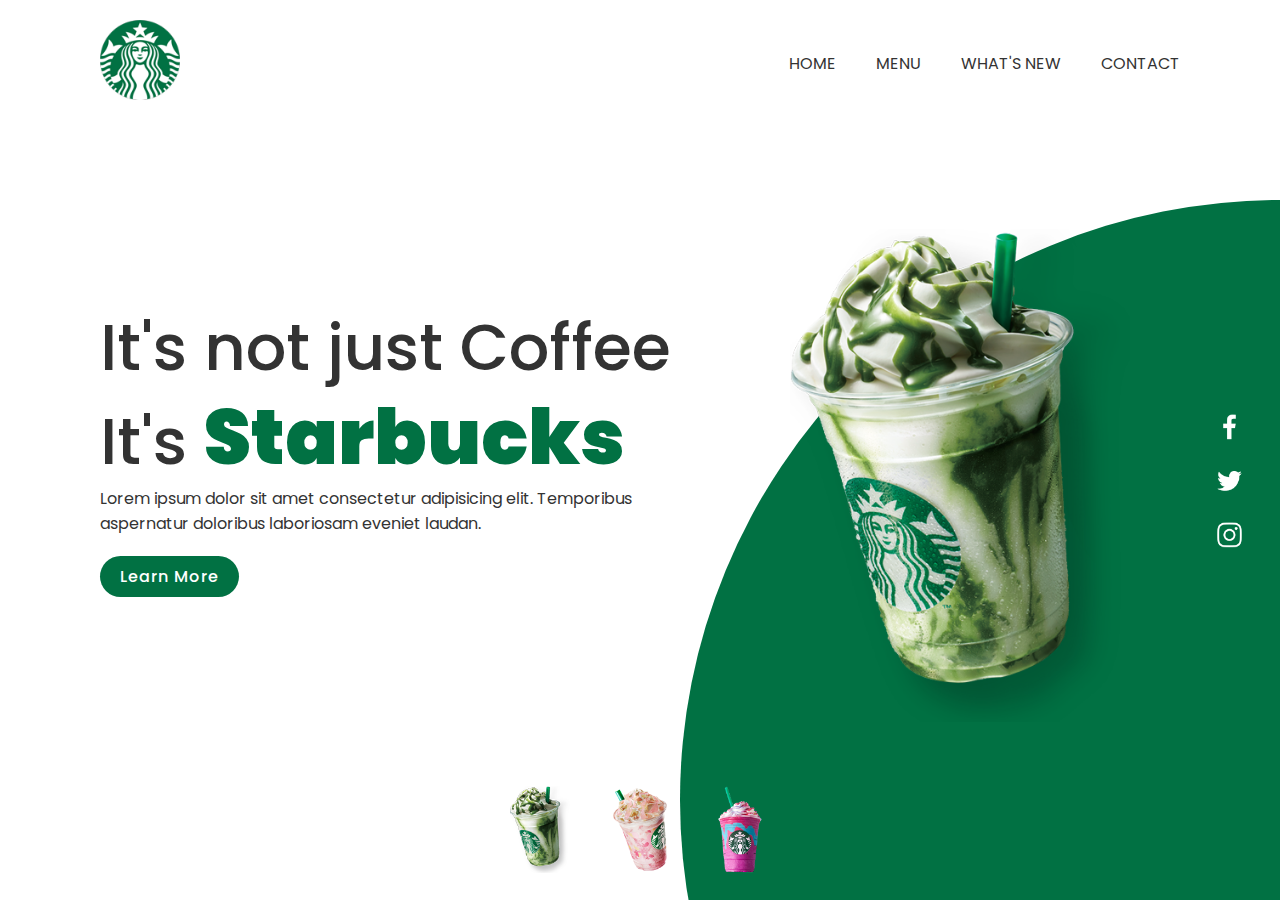
<file: starbucks project/index.html>
<!DOCTYPE html>
<html>

<head>
    <title>Starbucks Website Landing Page</title>
    <link rel="stylesheet" href="style.css">
    <meta charset="UTF-8">
</head>

<body>
    <section>
        <div class="circle"></div>
        <header>
            <a href="#"><img src="images/logo.png" class="logo"></a>
            <ul>
                <li><a href="http://192.168.137.1:5500/index.html#">HOME</a></li>
                <li><a href="https://www.starbucks.in/menu-list.html" target="_blank">MENU</a></li>
                <li><a href="#">WHAT'S NEW</a></li>
                <li><a href="#">CONTACT</a></li>
            </ul>
        </header>
        <div class="content">
            <div class="textbox">
                <h2>It's not just Coffee<br>It's <span>Starbucks</span></h2>
                <p>Lorem ipsum dolor sit amet consectetur adipisicing elit. Temporibus aspernatur doloribus laboriosam
                    eveniet laudan.</p>
                <a href="https://www.starbucks.in/about-us.html" target="_blank">Learn More</a>
            </div>
            <div class="imgBox">
                <img src="images/img1.png" class="starBucks">
            </div>
        </div>
        <ul class="thumb">
            <li><img src="images/thumb1.png" onclick="imgSlider('images/img1.png');changeCircleColor('#017143')"></li>
            <li><img src="images/thumb2.png" onclick="imgSlider('images/img2.png');changeCircleColor('#eb7495')"></li>
            <li><img src="images/thumb3.png" onclick="imgSlider('images/img3.png');changeCircleColor('#d752b1')"></li>
        </ul>
        <ul class="sci">
            <li><a href="https://www.facebook.com/starbucksindia" target="_blank"><img src="images/facebook.png"></a></li>
            <li><a href="https://twitter.com/starbucksindia" target="_blank"><img src="images/twitter.png"></a></li>
            <li><a href="https://www.instagram.com/starbucksindia/" target="_blank"><img src="images/instagram.png" ></a></li>
        </ul>
    </section>
    <script type="text/javascript">
        function imgSlider(anything) {
            document.querySelector('.starBucks').src = anything;
        }
        function changeCircleColor(color) {
            const circle = document.querySelector('.circle');
            circle.style.background = color;
        }
    </script>
</body>

</html>
</file>
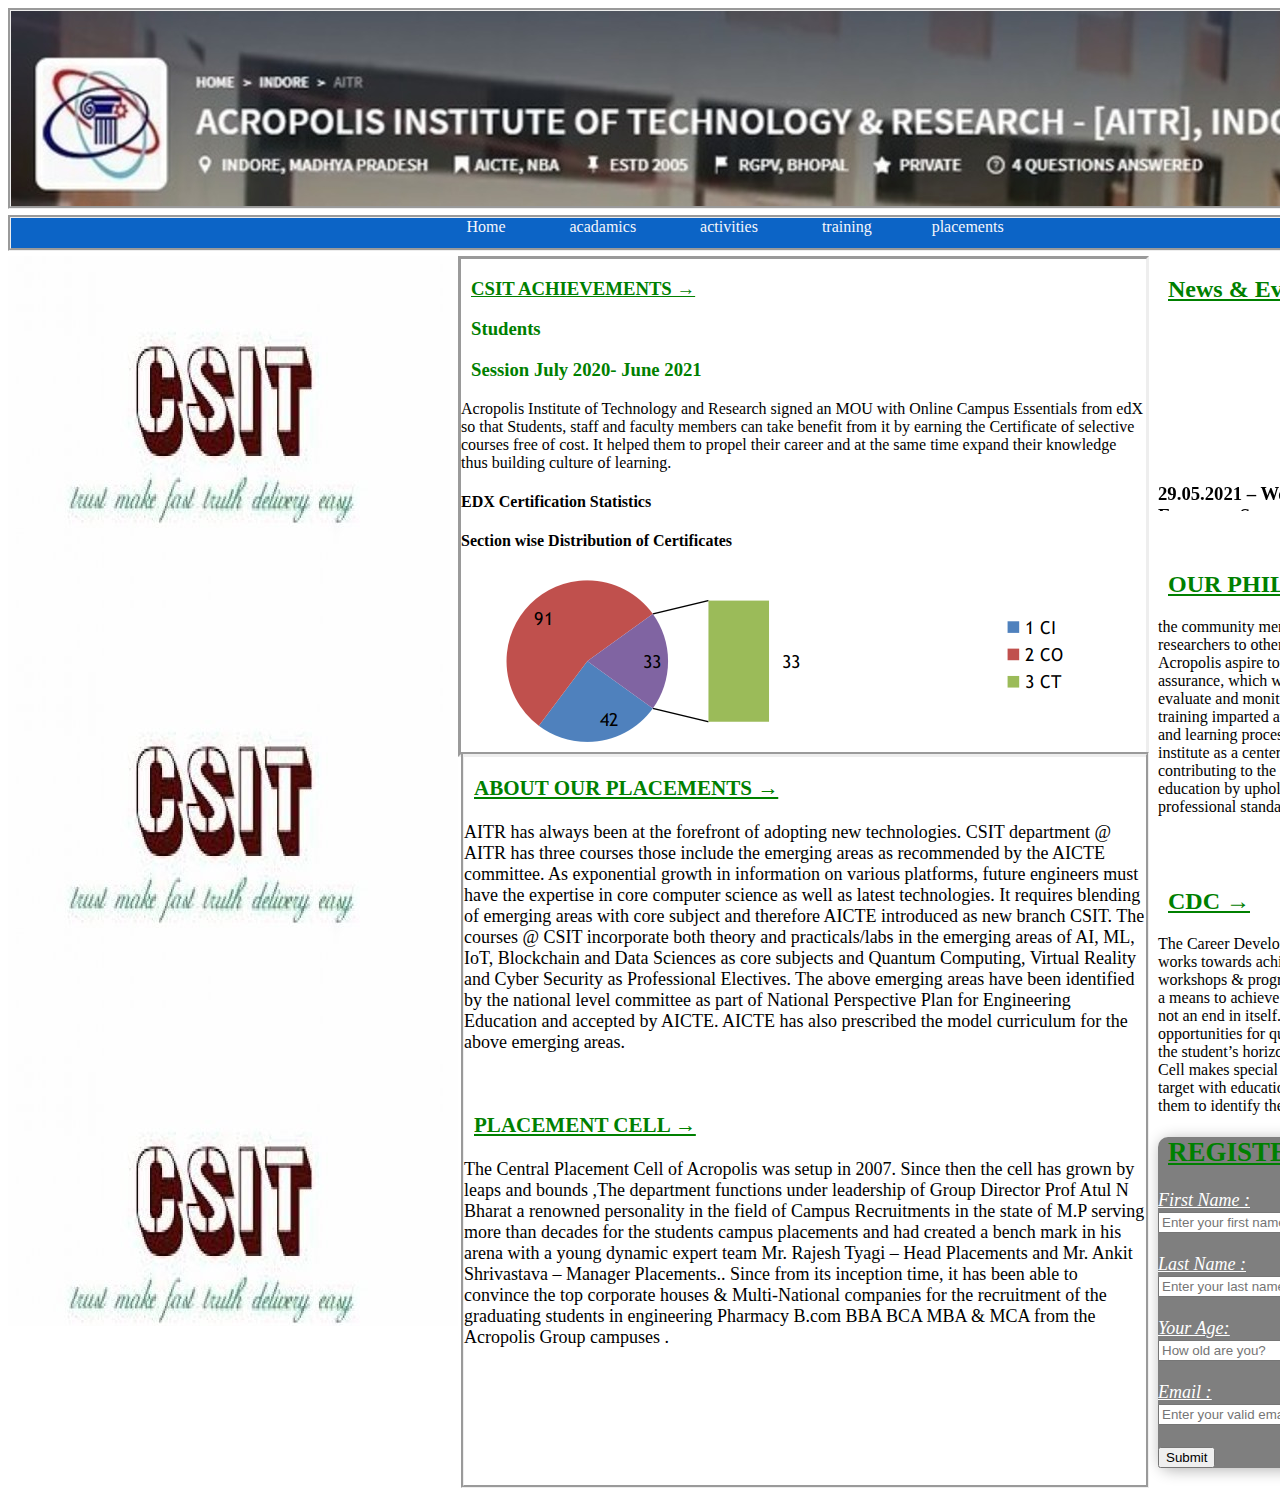
<file: Acro page/page.html>
<!DOCTYPE html>
<html>
  
  <head>
       <link rel="stylesheet" type="text/css" href="styles.css"></link>
  </head>

   <body>
  <div class="page">
  <div class="headerpart"></div>
  <div class="linkspart">
     <center> 
    <a href=<"home.html"> Home</a> &nbsp; &nbsp;&nbsp;&nbsp;&nbsp;&nbsp; &nbsp;&nbsp;&nbsp;&nbsp;&nbsp;&nbsp;
     <a href=<"acadamics.html"> acadamics </a>&nbsp; &nbsp;&nbsp;&nbsp;&nbsp;&nbsp; &nbsp;&nbsp;&nbsp;&nbsp;&nbsp;&nbsp;
   <a href=<"activities.html"> activities </a>&nbsp; &nbsp;&nbsp;&nbsp;&nbsp;&nbsp; &nbsp;&nbsp;&nbsp;&nbsp;&nbsp;&nbsp;
   <a href=<"training.html"> training </a>&nbsp;&nbsp;&nbsp;&nbsp;&nbsp;&nbsp; &nbsp;&nbsp;&nbsp;&nbsp;&nbsp;&nbsp;
 <a href=<"placements.html">placements</a>&nbsp;&nbsp;&nbsp;&nbsp;&nbsp;&nbsp; &nbsp;&nbsp;&nbsp;&nbsp;&nbsp;&nbsp;

      </div>
      
  <div class="bodypart"> 
    
  <div class="imagepart"></div>
  
  
  <div class="CSITachievements">
  <h3><u> CSIT ACHIEVEMENTS  &rarr;</u>
<h3>Students</h3>
<h3>Session July 2020- June 2021</h3>
<p>Acropolis Institute of Technology and Research signed an MOU with Online Campus Essentials from edX so that Students, staff and faculty members can take benefit from it by earning the Certificate of selective courses free of cost.  It helped them to propel their career and at the same time expand their knowledge thus building culture of learning.</p>
<h4>EDX Certification Statistics</h4> 
<h4>Section wise Distribution of Certificates</h4>
 <div class="image"></div>
</h3>
<div class="placements">
  <h3><u>ABOUT OUR PLACEMENTS &rarr;</u></h3>
<P>AITR has always been at the forefront of adopting new technologies. CSIT department @ AITR has three courses those include the emerging areas as recommended by the AICTE committee. As exponential growth in information on various platforms, future engineers must have the expertise in core computer science as well as latest technologies. It requires blending of emerging areas with core subject and therefore AICTE introduced as new branch CSIT.

  The courses @ CSIT incorporate both theory and practicals/labs in the emerging areas of AI, ML, IoT, Blockchain and Data Sciences as core subjects and Quantum Computing, Virtual Reality and Cyber Security as Professional Electives. The above emerging areas have been identified by the national level committee as part of National Perspective Plan for Engineering Education and accepted by AICTE. AICTE has also prescribed the model curriculum for the above emerging areas.</P>
 <br>
 
  <h3><u>PLACEMENT CELL &rarr;</u></h3>
<p>The Central Placement Cell of Acropolis was setup in 2007. Since then the cell has grown by leaps and bounds ,The department functions under leadership of Group Director Prof Atul N Bharat a renowned personality in the field of Campus Recruitments in the state of M.P serving more than decades for the students campus placements and had created a bench mark in his arena with a young dynamic expert team  Mr. Rajesh Tyagi – Head Placements and  Mr. Ankit Shrivastava – Manager Placements..
Since from its inception time, it has been able to convince the top corporate houses & Multi-National companies for the recruitment of the graduating students in engineering Pharmacy B.com BBA BCA MBA & MCA  from the Acropolis Group campuses .</p>

</div>

</div>

  <div class="newspart">
  <h2><u> News & Events  &rarr;</u> 
</h2>
<div class="news">
<marquee direction="up" height="100%">
<h3><p>29.05.2021 – Webinar on Cyber Security : Ensure to Secure
  Department : Department of CSIT Name of Event...</p>
<p>17.04.2021 – Lean Development and Startup
Department : Department of CSIT Name of Event : LEAN...<p></h3>
</marquee>


</div>
<br></br>
<h2><u>OUR PHILOSOPHY  &rarr;</u></h2>

<p>the community members from teachers and researchers to other staff members and students, at Acropolis aspire to establish a system of quality assurance, which would on a continuous basis evaluate and monitor the quality of education and training imparted at the institute; improve the teaching and learning process; and ultimately develop the institute as a center of excellence. We will, thus, be contributing to the growth of quality technical education by upholding the highest ethical and professional standards.</p>
<br></br>
<h2><u>CDC  &rarr;</u></h2>

<p> The Career Development Cell at Acropolis Group works towards achieving this goal. The activities workshops & programmes conducted by the CDC are a means to achieve the much sought careers and are not an end in itself. The cell provides vast opportunities for quantitative growth as they widen the student’s horizon to unimaginable prospects. The Cell makes special effort to ensure students are on target with educational and career goals, and helps them to identify the perfect career path.</p>

<div class="main">
  <div class="register">
   
    <h2><u>REGISTER HERE &rarr;<u/></h2>
    <form id"register" method="post">
      <label>First Name :</label>
      <br>
      <input type="text" placeholder="Enter your first name">
      <br><br>
      <label>Last Name :</label>
      <br>
      <input type="text" placeholder="Enter your last name">
      <br><br>
      <label>Your Age:</label>
      <br>
      <input type="number" placeholder="How old are you?">
      <br><br>
      <label>Email :</label>
      <br>
      <input type="email" placeholder="Enter your valid email">
      <br><br>
      <input type="submit" >
       
    </form>
  </div>
</div>

</body>

</html>
</file>
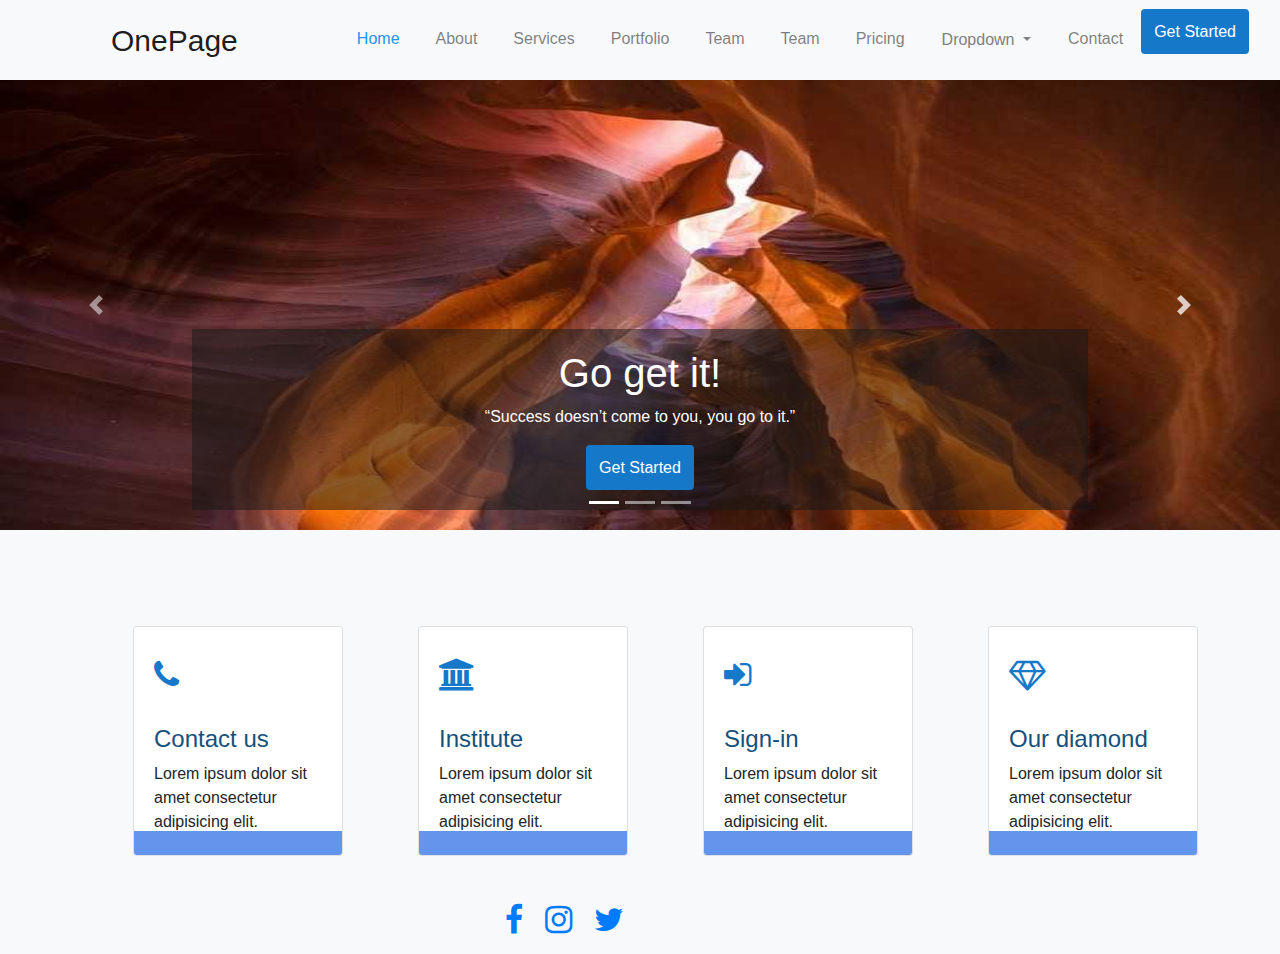
<file: Bootstrap page/bootstrap template.html>
<!DOCTYPE html>
<html lang="en">
<head>
    <meta charset="UTF-8">
    <meta http-equiv="X-UA-Compatible" content="IE=edge">
    <meta name="viewport" content="width=device-width, initial-scale=1.0">
    <title>bootstrap template</title>
    <link rel="stylesheet" href="css/bootstrap.css" />
    <script src="js/jquery.js"></script>
    <script src="js/bootstrap.bundle.js"></script>
    <link type="text/css" rel="stylesheet" href="styles.css" />
    <link  rel="stylesheet" href="css/font-awesome.css">
</head>
<body>
    <nav class="navbar navbar-expand-md bg-light navbar-light">
            <a class="navbar-brand" href="#">OnePage</a>
           <button  class="navbar-toggler " type="button" data-toggle="collapse" data-target="#collapsibleNavbar">
              <span class="navbar-toggler-icon"></span>
            </button>
          
            <!-- Navbar links -->
            <div class="container">
            <div class="collapse navbar-collapse justify-content-end " id="collapsibleNavbar">
                <ul class="navbar-nav ">
                <li class="nav-item">
                  <a style="color:#2592ec;" class="nav-link active "  href="#">Home</a>
                </li>
                <li class="nav-item">
                  <a class="nav-link" href="#">About</a>
                </li>
                <li class="nav-item">
                  <a class="nav-link" href="#">Services</a>
                </li>
                <li class="nav-item">
                    <a class="nav-link" href="#">Portfolio</a>
                  </li>
                  <li class="nav-item">
                    <a class="nav-link" href="#">Team</a>
                  </li>
                  <li class="nav-item">
                    <a class="nav-link" href="#">Team</a>
                  </li>
                  <li class="nav-item">
                    <a class="nav-link" href="#">Pricing</a>
                  </li>
                  <li class="nav-item dropdown">
                    <div class="dropdown">
                      <button class="dropbtn dropdown-toggle">Dropdown
                      </button>
                      
                      <div class="dropdown-content">
                        <a href="#">course</a>
                        <a href="#">faculty</a>
                        <a href="#">team</a>
                      </div>
                    </div>
                  <li class="nav-item">
                    <a class="nav-link" href="#">Contact</a>
                  </li>
                  <button class="btn my-2 my-sm-0" >Get Started</button>
              </ul>
            </div>
          </div>
        </nav> 
         <div id="slider" class="carousel slide" data-ride="carousel" data-interval="1600" style="height: 450px;width: 100%; ">
          <ul class="carousel-indicators">
            <li class="active" data-target="#slider" data-slide-to="0"></li>
            <li data-target="#slider" data-slide-to="1"></li>
            <li data-target="#slider" data-slide-to="0"></li>
          </ul>
          <div class="carousel-inner">
            <div class="carousel-item active">
              <img src="images/184.jpg" style="height: 450px;width: 100%; "/>
              <div class="carousel-caption" style="background-color: rgba(21, 23, 24, 0.5);">
                <h1>Go get it!</h1>
                <p>“Success doesn’t come to you, you go to it.”</p>
                <!-- <a href="#" class="btn btn-primary">Get Started</a> -->
              <button class="btn my-2 my-sm-0" >Get Started</button> 
              </div>
            </div>
            <div class="carousel-item">
              <img src="images/picture1.jpg" style="height: 450px; width: 100%;"/>
              <div class="carousel-caption" style="background-color: rgba(21, 23, 24, 0.5);">
                <h2>What can you learn from your study / exam mistakes?</h2>
                <p>“Failure doesn’t mean the game is over, it means try again with experience.”</p>
                <!-- <a href="#" class="btn btn-primary">Get Started</a> -->
              <button class="btn my-2 my-sm-0" >More</button> 
              </div>
            </div>
            <div class="carousel-item">
              <img src="images/picture2.jpg" style="height: 450px;width: 100%; "/>
              <div class="carousel-caption" style="background-color: rgba(21, 23, 24, 0.5);">
                <h2>Don’t expect the results without the work</h2>
                <p>“The only place where success comes before work is in the dictionary.”</p>
                <!-- <a href="#" class="btn btn-primary">Get Started</a> -->
              <button class="btn my-2 my-sm-0" >Register</button> 
              </div>
            </div>
            <a class="carousel-control-prev" href="#slider" data-slide="prev">
              <span class="carousel-control-prev-icon"></span>
            </a>
            <a class="carousel-control-next" href="#slider" data-slide="next">
              <span class="carousel-control-next-icon"></span>
            </a>
            <a class="carousel-control-next" href="#slider" data-slide="next">
              <span class="carousel-control-next-icon"></span>
            </a>
            

          </div>
        </div> 
        <div class="container mt-5">
          <div class="row">
            <div class="col-md-3">
              <div class="card">
                <div class="card-header " ><i class="fa fa-phone fa-2x" style="color:#1678c9 !important" aria-hidden="true"></i></div>
                <div class="card-body"><h4>Contact us</h4><p>Lorem ipsum dolor sit amet consectetur adipisicing elit.</p></div>
                <div class="card-footer" style="background-color: cornflowerblue;"></div>
              </div>
            </div>
        
            <div class="col-md-3">
              <div class="card">
                <div class="card-header "><i class="fa fa-university fa-2x "style="color:#1678c9 !important" aria-hidden="true"></i></div>
                <div class="card-body"><h4>Institute</h4><p>Lorem ipsum dolor sit amet consectetur adipisicing elit.</p></div>
                <div class="card-footer" style="background-color: cornflowerblue;"></div>
              </div>
            </div>
          
       
            <div class="col-md-3">
              <div class="card">
                <div class="card-header"><i class="fa fa-sign-in fa-2x"style="color:#1678c9 !important" aria-hidden="true"></i></div>
                <div class="card-body"><h4>Sign-in</h4><p>Lorem ipsum dolor sit amet consectetur adipisicing elit.</p></div>
                <div class="card-footer" style="background-color: cornflowerblue;"></div>
              </div>
            </div>
          
       
            <div class="col-md-3">
              <div class="card">
                <div class="card-header "><i class="fa fa-diamond fa-2x"style="color:#1678c9 !important" aria-hidden="true"></i></div>
                <div class="card-body"><h4>Our diamond</h4><p>Lorem ipsum dolor sit amet consectetur adipisicing elit.</p></div>
                <div class="card-footer" style="background-color: cornflowerblue;"></div>
              </div>
            </div>
          </div>
        </div>  
        <div class="container">
          <div class="row">

            <div class="col-md-4 offset-md-4">
             <!-- Social -->
             <ul type="none" class="">
             <a target="_blank" href="https://www.facebook.com/"><i class="fa fa-facebook fa-2x"></i></a>&nbsp;&nbsp;&nbsp;&nbsp;
             <a target="_blank" href="https://www.instagram.com/"><i class="fa fa-instagram fa-2x"></i></a>&nbsp;&nbsp;&nbsp;&nbsp;
             <a target="_blank" href="https://twitter.com/"><i class="fa fa-twitter fa-2x"></i></a>&nbsp;&nbsp;&nbsp;&nbsp;
             
             </ul>
             </div>
          </div>
        </div>
          <!-- End Social -->
        
         

</body>
</html>
</file>
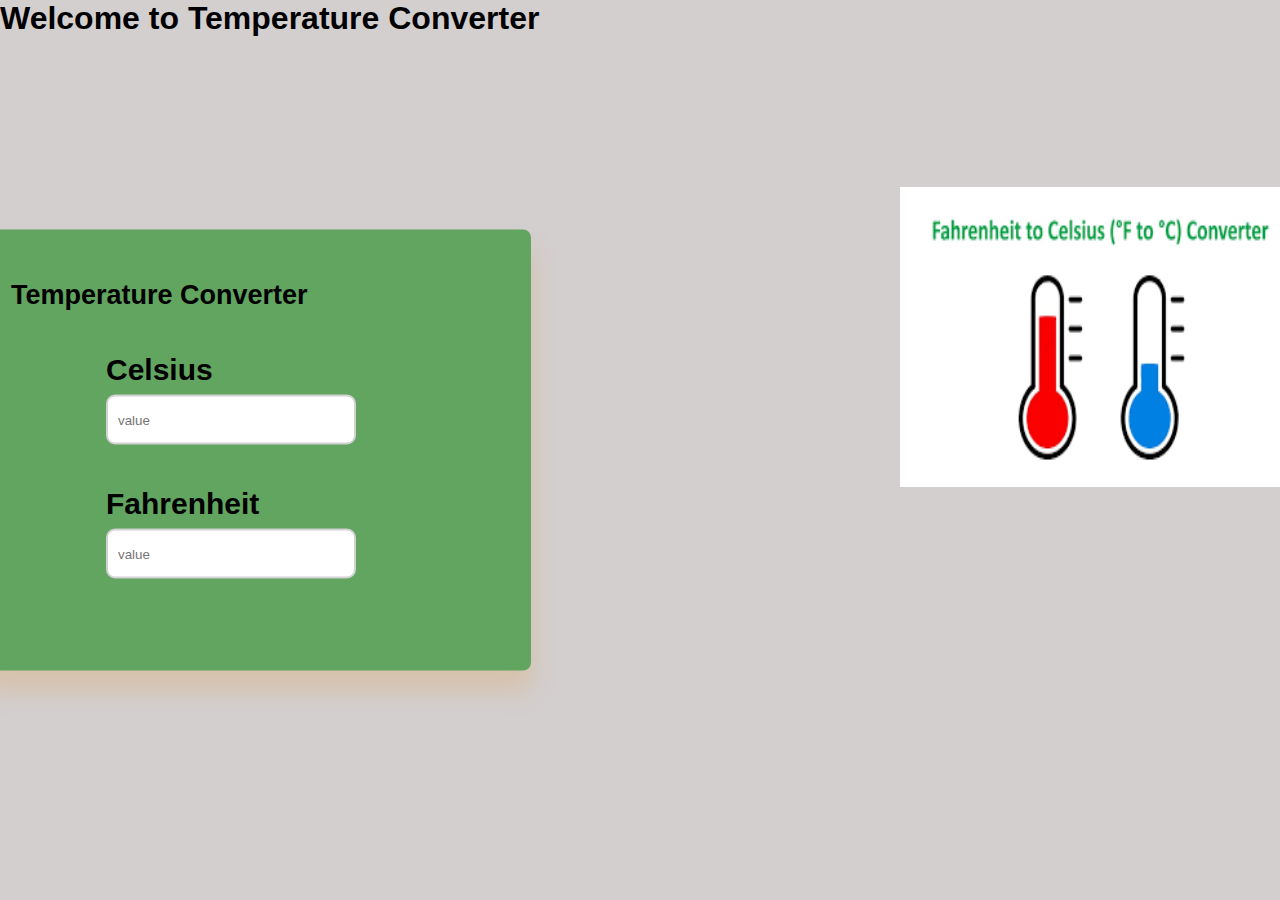
<file: Temp converter/Homepage.html>
<!DOCTYPE html>
<html lang="en">

<head>
    <meta charset="UTF-8">
    <meta http-equiv="X-UA-Compatible" content="IE=edge">
    <meta name="viewport" content="width=device-width, initial-scale=1.0">
    <title>Temperature Converter</title>
    <link rel="stylesheet" href="style.css">
</head>

<body>
    <h1>Welcome to Temperature Converter</h1>
    
   <div class="container">
        <h2>Temperature Converter</h2>
        <br><br>
        <div class="input_box">
            <label for="celsius">Celsius</label>
            <input type="number" id="celsius" oninput="celToFar()" placeholder="value">
        </div>
        <div class="input_box">
            <label for="fahrenheit">Fahrenheit</label>
            <input type="number" id="fahrenheit" oninput="farToCel()" placeholder="value">
        </div>
    </div>
    <script>
        let celsius = document.getElementById("celsius");
        let fahrenheit = document.getElementById("fahrenheit");

        function celToFar() {
            let output = (parseFloat(celsius.value) * 9 / 5) + 32;
            fahrenheit.value = parseFloat(output.toFixed(2));
        }

        function farToCel() {
            let output = (parseFloat(fahrenheit.value) - 32) * 5 / 9;
            celsius.value = parseFloat(output.toFixed(2));
            
        }
    </script>
    
    <div class="img">
        <img src="images/images.png" style="height:300px ;width:400px;">
    </div>

</body>
</html>
</file>
<file: starbucks project/style.css>
@import url('https://fonts.googleapis.com/css?family=Poppins:200,300,400,500,600,700,800,900&display=swap');
*{
    margin: 0;
    padding: 0;
    box-sizing: border-box;
    font-family: 'Poppins', sans-serif;
}
section{
    position: relative;
    width: 100%;
    min-height: 100vh;
    padding: 100px;
    display: flex;
    justify-content: space-between;
    align-items: center;
    background: #fff;
}
header{
    position: absolute;
    top: 0;
    left: 0;
    width: 100%;
    padding: 20px 100px;
    display: flex;
    justify-content: space-between;
    align-items: center;
}
header .logo{
    position: relative;
    max-width: 80px;
}
header ul{
    position: relative;
    display: flex;
}
header ul li{
    list-style: none;
}
header ul li a{
    display: inline-block;
    color: #333;
    font-weight: 400;
    margin-left: 40px;
    text-decoration: none;
}
.content{
    position: relative;
    width: 100%;
    display: flex;
    justify-content: space-between;
    align-items: center;
}
.content .textbox{
    position: relative;
    max-width: 600px;
}
.content .textbox h2{
    color: #333;
    font-size: 4em;
    line-height: 1.4em;
    font-weight: 500;
}
.content .textbox h2 span{
    color: #017143;
    font-size: 1.2em;
    font-weight: 900;
}
.content .textbox p{
    color: #333;
}
.content .textbox a{
    display: inline-block;
    margin-top: 20px;
    padding: 8px 20px;
    background: #017143;
    color: #fff;
    border-radius: 40px;
    font-weight: 500;
    letter-spacing: 1px;
    text-decoration: none;
}
.content .imgBox{
    width: 600px;
    display: flex;
    justify-content: flex-end;
    padding-right: 50px;
    margin-top: 50px;
    
}
.content .imgBox img{
    max-width: 340px;
}
.thumb{
    position: absolute;
    left: 50%;
    bottom: 20px;
    transform: translateX(-50%);
    display: flex;
}
.thumb li{
    list-style: none;
    display: inline-block;
    margin: 0 20px;
    cursor: pointer;
    transition: 0.5s;
}
.thumb li:hover{
    transform: translateY(-15px);
}
.thumb li img{
    max-width: 60px;
}
.sci{
    position: absolute;
    top: 50%;
    right: 30px;
    transform: translateY(-50px);
    display: flex;
    justify-content: center;
    align-items: center;
    flex-direction: column;
}
.sci li{
    list-style: none;
}
.sci li a{
    display: inline-block;
    margin: 5px 0;
    transform: scale(0.6);
    filter: invert(1);
}
.circle
{
    position: absolute;
    top: 0;
    left: 0;
    width: 100%;
    height: 100%;
    background: #017143;
    clip-path: circle(600px at right 800px);
}
</file>
<file: Acro page/styles.css>
.page
{
width:1500px;
height:1000;
border-style:none;
}
.headerpart
{
width:1500px;
height:195px;
border-style:groove;
background-image:url('images/header.jpg');
}
.linkspart
{
width:1500px;
height:30px;
margin-top:6px;
background-color:rgb(12,100,198);
border-style:groove;

}

.linkspart a
{
 color:rgb(245,246,251);
 text-decoration:none;
}

.linkspart a:hover
{
   background-color:rgb(245,246,251);
   color:rgb(12,100,198);
}
.bodypart
{
width:1500px;
height:1070px;
border-style:none;
margin-top:5px;

}

.bodypart .imagepart
{
width:450px;
height:1070px;
border-style:none;
background-image:url('images/download1.jpg');
backgroung-repeat:no-repeat;
display:inline-block;
float:left;
}

.bodypart .placements
{
width:682px;
height:730px;
font-size:18px;
border-style:groove;

}
.bodypart .placements h2
{
color:green;
margin-left:10px;
}

.bodypart .CSITachievements
{
width:685px;
height:495px;
border-style:inset;
display:inline-block;
}
.bodypart .CSITachievements h3
{
color:green;
margin-left:10px;
}

.bodypart .newspart
{
width:350px;
height:270px;
border-style:none;
float:right;

}
.bodypart .newspart h2
{
color:green;
margin-left:10px;
}
.bodypart .newspart h2.news
{
width:220px;
height:500px;
}

.bodypart .CSITachievements .image
{
width:650px;
height:180px;
border-style:none;
background-image:url('images/chat.jpg');

}
div .register{
   background-color:rgba(0, 0,0,0.5);
   font-size: 18px;
   border-radius: 10px;
   box-shadow:lpx solid rgba(255,255,255,0.3);
   box-shadow:2px 2px 15px
   rgba(0,0,0,0.3);
   color:#fff;
}
form#register{
   margin:40px;
}
label{
   font-size: 18px;
   font-style: italic;
}
</file>
<file: Bootstrap page/styles.css>
body{
  background-color: #F8F9FA;
}


.navbar{
      height: 80px;
  }
  
  .navbar-brand{
      font-size: 30px;
      color: #16507B;
      margin-left: 95px;
  }
  .btn{
      background-color: #1678c9;
      color: white;
      height: 45px;
      text-align-last: center;
     
  }
.dropbtn {
    background-color: #F8F9FA;
    color:grey;
    padding: 9px;
    font-size: 16px;
    border: none;
  }
  
  /* The container <div> - needed to position the dropdown content */
  .dropdown {
    position: relative;
    display: inline-block;
  }
  
  /* Dropdown Content (Hidden by Default) */
  .dropdown-content {
    display: none;
    position: absolute;
    background-color: #f1f1f1;
    min-width: 160px;
    box-shadow: 0px 8px 16px 0px rgba(0,0,0,0.2);
    z-index: 1;
  }
  
  /* Links inside the dropdown */
  .dropdown-content a {
    color: black;
    padding: 12px 16px;
    text-decoration: none;
    display: block;
  }
  
  /* Change color of dropdown links on hover */
  .dropdown-content a:hover {background-color: #ddd;}
  
  /* Show the dropdown menu on hover */
  .dropdown:hover .dropdown-content {display: block;}
  /* Change the background color of the dropdown button when the dropdown content is shown */
  .dropdown:hover .dropbtn {background-color: white;}
  
  .nav-item{
      margin:10px;
  }
.card:hover{
    box-shadow: none;
    transform:scale(1.2);
}
.card{
  height:230px;
  width:210px;
  transition:.3s;
  margin: 3rem;
  
}
.card-header{
  margin-top: 20px;
  background-color: white;
  border: none;
}
.card-footer{
  background-color: white;
  border: none;
}
.card-body p{
  margin-top: 0px;
}
.card-body h4{
  color: #16507b;
}
.card-body h4:hover{
  color: rgb(98, 133, 231);
}
.social{
  text-align: center;
  margin-left: 666px;
  display:flex;

  
  width: 100%;
}
</file>
<file: Temp converter/style.css>
* {
    padding: 0;
    margin: 0;
    box-sizing: border-box;
    font-family: 'Pattaya', sans-serif;
}

body {
    background-color: #d3cfcf;
}
.img{
    padding-left: 900px;
    padding-top: 150px;
   
}
.container {
    width: 550px;
    background-color: #61a561;
    padding: 50px 30px;
    position: absolute;
    transform: translate(-50%, -50%);
    left: 20%;
    top: 50%;
    box-shadow: 0 20px 25px rgba(226, 156, 63, 0.25);
    border-radius: 8px;
    font-size: 18px;
}

.input_box {
    width: 51%;
    margin-left: 95px;
    margin-bottom: 42px;
}

label {
    font-size: 30px;
    font-weight: 600;
   
}

input {
    width: 100%;
    height: 50px;
    border-radius: 9px;
    border: 2px solid #d2d2d2;
    outline: none;
    margin-top: 8px;
    padding: 0 10px;
}

input:focus {
    border: 2px dashed #98a79a;
    background-color: #91ae93;
}
</file>
